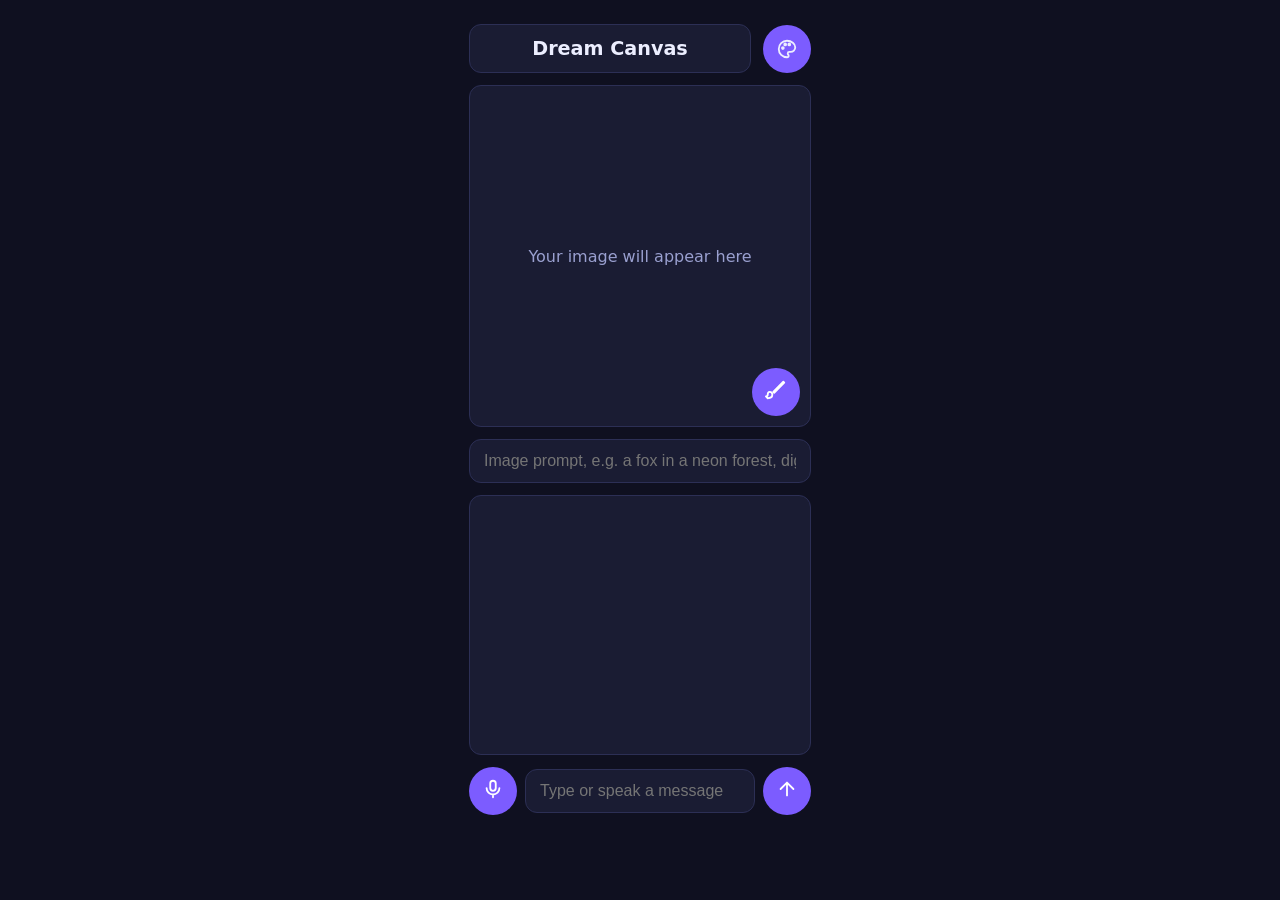
<file: mini-project-3/static/index.html>
<!DOCTYPE html>
<html lang="en">
<head>
<meta charset="UTF-8">
<meta name="viewport" content="width=device-width, initial-scale=1">
<title>Dream Canvas</title>
<style>
  :root { --bg:#0f1020; --card:#1a1c33; --line:#2c2f55; --accent:#7c5cff; --text:#eceeff; --muted:#9aa0d0; }
  * { box-sizing: border-box; }
  body { margin:0; min-height:100vh; display:flex; justify-content:center; background:var(--bg);
         color:var(--text); font-family: system-ui, sans-serif; }
  main { width:100%; max-width:390px; padding:24px; display:flex; flex-direction:column; gap:12px; }
  svg.ic { width:22px; height:22px; fill:none; stroke:currentColor; stroke-width:2;
           stroke-linecap:round; stroke-linejoin:round; }
  header { display:flex; align-items:center; gap:12px; }
  h1 { flex:1; margin:0; padding:12px 16px; font-size:1.2rem; text-align:center;
       background:var(--card); border:1px solid var(--line); border-radius:12px; }
  .logo { width:48px; height:48px; border-radius:50%; background:var(--accent);
          display:grid; place-items:center; font-size:1.5rem; }
  .box { background:var(--card); border:1px solid var(--line); border-radius:12px; }
  #imageBox { position:relative; aspect-ratio:1/1; display:grid; place-items:center; overflow:hidden; color:var(--muted); }
  #imageBox img { width:100%; height:100%; object-fit:cover; }
  #paintBtn { position:absolute; right:10px; bottom:10px; }
  #prompt, #message { width:100%; padding:12px 14px; border:1px solid var(--line); border-radius:12px;
         background:var(--card); color:var(--text); font-size:1rem; }
  #chat { height:260px; overflow-y:auto; padding:10px; display:flex; flex-direction:column; gap:8px; }
  .msg { max-width:85%; padding:8px 12px; border-radius:12px; font-size:.95rem; white-space:pre-wrap; }
  .user { align-self:flex-end; background:var(--accent); }
  .bot { align-self:flex-start; background:#2a2d52; }
  .bar { display:flex; gap:8px; align-items:center; }
  .round { width:48px; height:48px; border-radius:50%; border:none; background:var(--accent);
           color:white; font-size:1.2rem; cursor:pointer; flex:none; }
  .round:disabled { opacity:.5; cursor:wait; }
  .round.rec { background:#e5484d; animation:pulse 1s infinite; }
  @keyframes pulse { 50% { box-shadow:0 0 0 8px rgba(229,72,77,.25); } }
  #status { color:var(--muted); font-size:.8rem; min-height:1em; text-align:center; }
</style>
</head>
<body>
<main>
  <header>
    <h1>Dream Canvas</h1>
    <div class="logo"><svg class="ic" viewBox="0 0 24 24"><path d="M12 3a9 9 0 1 0 0 18c1.1 0 1.8-.8 1.8-1.7 0-.5-.2-.9-.5-1.2-.3-.3-.5-.7-.5-1.2 0-.9.8-1.7 1.7-1.7H16a5 5 0 0 0 5-5c0-4-4-7.2-9-7.2z"/><circle cx="7.5" cy="11" r="1"/><circle cx="10" cy="7" r="1"/><circle cx="14.5" cy="7" r="1"/></svg></div>
  </header>

  <div id="imageBox" class="box">
    <span id="placeholder">Your image will appear here</span>
    <button id="paintBtn" class="round" title="Generate image"><svg class="ic" viewBox="0 0 24 24"><path d="M3 21c3 0 5-1 5-4a3 3 0 0 0-3-3c-2 0-2 2-2 3 0 1-1 2-2 2z"/><path d="M9 14 20 3l1 1L10 15z"/></svg></button>
  </div>

  <input id="prompt" placeholder="Image prompt, e.g. a fox in a neon forest, digital art">

  <div id="chat" class="box"></div>

  <div class="bar">
    <button id="micBtn" class="round" title="Speak"><svg class="ic" viewBox="0 0 24 24"><rect x="9" y="3" width="6" height="11" rx="3"/><path d="M5 11a7 7 0 0 0 14 0M12 18v3"/></svg></button>
    <input id="message" placeholder="Type or speak a message">
    <button id="sendBtn" class="round" title="Send"><svg class="ic" viewBox="0 0 24 24"><path d="M12 19V5M5 12l7-7 7 7"/></svg></button>
  </div>
  <div id="status"></div>
</main>

<script>
const $ = id => document.getElementById(id);
const history = [];   // chat messages sent to the model
const status = t => $("status").textContent = t;

// ---------- Chat history UI ----------
function addMsg(role, text) {
  const d = document.createElement("div");
  d.className = "msg " + (role === "user" ? "user" : "bot");
  d.textContent = text;
  $("chat").appendChild(d);
  $("chat").scrollTop = $("chat").scrollHeight;
}

// ---------- Feature 2a: send message to chatbot ----------
async function sendMessage() {
  const text = $("message").value.trim();
  if (!text) return;
  $("message").value = "";
  addMsg("user", text);
  history.push({ role: "user", content: text });
  $("sendBtn").disabled = true;
  status("Chatbot is thinking...");
  try {
    const r = await fetch("/api/chat", {
      method: "POST", headers: { "Content-Type": "application/json" },
      body: JSON.stringify({ messages: history })
    });
    if (!r.ok) throw new Error(await r.text());
    const { reply } = await r.json();
    history.push({ role: "assistant", content: reply });
    addMsg("bot", reply);
    status("");
  } catch (e) { status("Chat error: " + e.message); }
  $("sendBtn").disabled = false;
}

// ---------- Feature 1: generate image from prompt ----------
async function paint() {
  const prompt = $("prompt").value.trim();
  if (!prompt) return status("Write an image prompt first.");
  $("paintBtn").disabled = true;
  status("Painting... (first run loads the model, be patient)");
  try {
    const r = await fetch("/api/image", {
      method: "POST", headers: { "Content-Type": "application/json" },
      body: JSON.stringify({ prompt })
    });
    if (!r.ok) throw new Error(await r.text());
    const { image } = await r.json();
    $("placeholder").remove?.();
    let img = $("imageBox").querySelector("img");
    if (!img) { img = document.createElement("img"); $("imageBox").prepend(img); }
    img.src = image;
    status("");
  } catch (e) { status("Image error: " + e.message); }
  $("paintBtn").disabled = false;
}

// ---------- Feature 2b: speech to text (Web Speech API) ----------
const SR = window.SpeechRecognition || window.webkitSpeechRecognition;
let rec = null;
$("micBtn").onclick = () => {
  if (!SR) return status("Speech recognition not supported. Use Chrome or Safari.");
  if (rec) { rec.stop(); return; }
  rec = new SR();
  rec.lang = "en-US";
  rec.interimResults = true;
  rec.onstart = () => { $("micBtn").classList.add("rec"); status("Listening..."); };
  rec.onresult = e => {
    $("message").value = Array.from(e.results).map(r => r[0].transcript).join("");
  };
  rec.onerror = e => status("Mic error: " + e.error);
  rec.onend = () => { rec = null; $("micBtn").classList.remove("rec"); status(""); };
  rec.start();
};

$("sendBtn").onclick = sendMessage;
$("message").addEventListener("keydown", e => { if (e.key === "Enter") sendMessage(); });
$("paintBtn").onclick = paint;
</script>
</body>
</html>
</file>
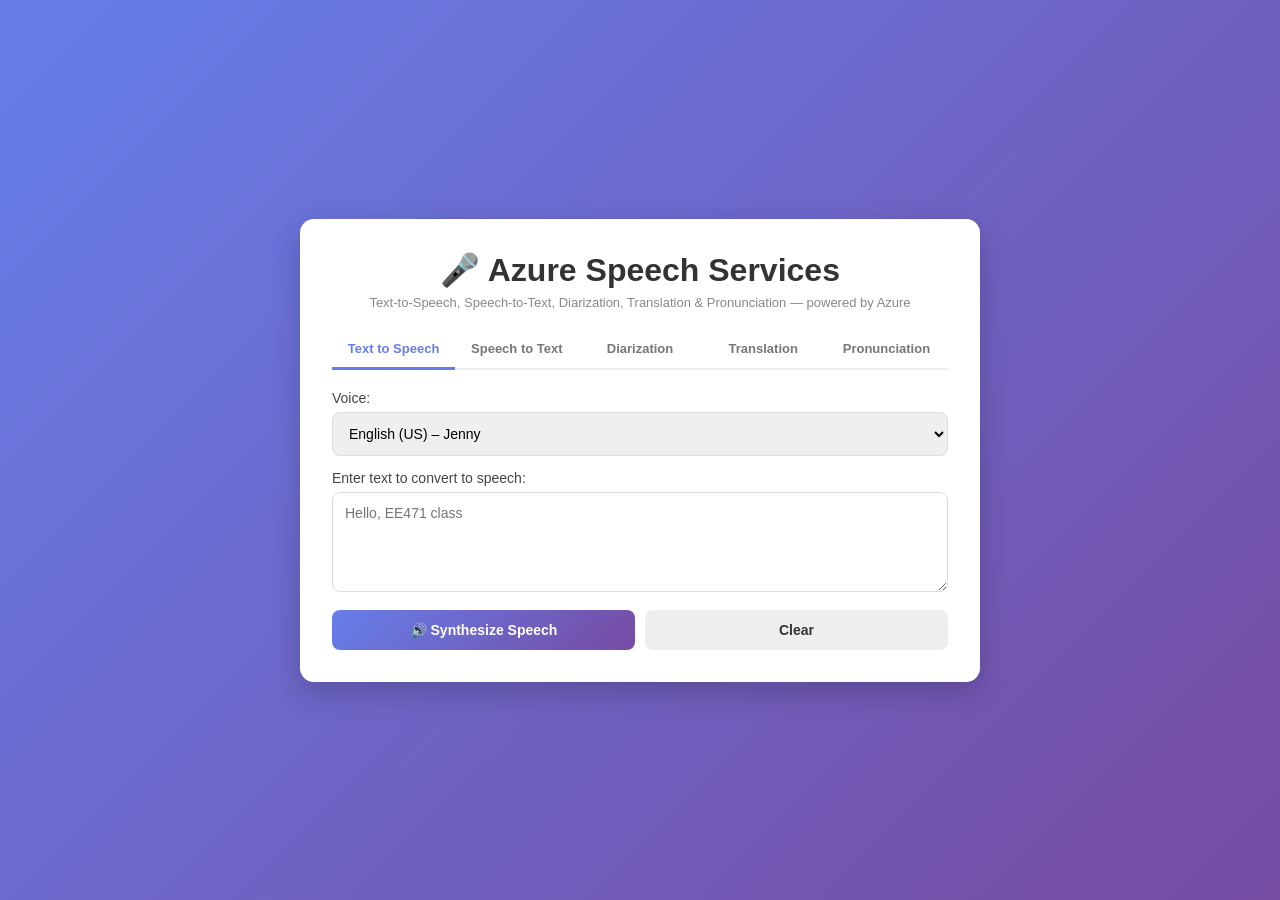
<file: Week-5-Task-1/templates/index.html>
<!DOCTYPE html>
<html lang="en">
<head>
  <meta charset="UTF-8">
  <meta name="viewport" content="width=device-width, initial-scale=1.0">
  <title>Azure Speech Services</title>
  <style>
    * { box-sizing: border-box; }
    body {
      margin: 0; min-height: 100vh; display: flex; align-items: center; justify-content: center;
      font-family: "Segoe UI", Arial, sans-serif;
      background: linear-gradient(135deg, #667eea 0%, #764ba2 100%);
      padding: 16px;
    }
    .card {
      background: #fff; border-radius: 14px; padding: 32px; width: 100%; max-width: 680px;
      box-shadow: 0 10px 30px rgba(0,0,0,.2);
    }
    h1 { text-align: center; margin: 0; color: #333; }
    .subtitle { text-align: center; color: #888; font-size: 13px; margin: 6px 0 20px; }

    /* Tabs */
    .tabs { display: flex; flex-wrap: wrap; border-bottom: 2px solid #eee; margin-bottom: 20px; }
    .tab {
      flex: 1; min-width: 110px; padding: 11px 6px; background: none; border: none; border-bottom: 3px solid transparent;
      margin-bottom: -2px; font-size: 13px; font-weight: 600; color: #777; cursor: pointer; border-radius: 0;
    }
    .tab.active { color: #667eea; border-bottom-color: #667eea; }
    .panel { display: none; }
    .panel.active { display: block; }
    .hint { font-size: 12.5px; color: #777; background: #f6f6fb; border-radius: 8px; padding: 10px 12px; margin: 0 0 14px; }

    label { font-size: 14px; color: #444; display: block; margin-bottom: 6px; }
    textarea, select {
      width: 100%; padding: 12px; border: 1px solid #ddd; border-radius: 8px; font-size: 14px;
      font-family: inherit;
    }
    textarea { height: 100px; resize: vertical; }
    select { margin-bottom: 14px; }
    .two { display: flex; gap: 10px; }
    .two > div { flex: 1; }
    .row { display: flex; gap: 10px; margin-top: 14px; flex-wrap: wrap; }
    button {
      flex: 1; padding: 12px; border: none; border-radius: 8px; font-size: 14px; cursor: pointer;
      font-weight: 600;
    }
    button:disabled { opacity: .5; cursor: not-allowed; }
    .primary { background: linear-gradient(135deg, #667eea, #764ba2); color: #fff; }
    .danger { background: #e53935; color: #fff; }
    .secondary { background: #eee; color: #333; }
    .file-input { flex: 1.4; padding: 9px; border: 1px solid #ddd; border-radius: 8px; font-size: 13px; min-width: 0; }

    .status { margin-top: 16px; padding: 12px; border-radius: 8px; font-size: 14px; text-align: center; display: none; }
    .status.ok { display: block; background: #e8f8ec; color: #2e7d32; border: 1px solid #c8ecd0; }
    .status.err { display: block; background: #fdecea; color: #c62828; border: 1px solid #f5c6c3; }
    .status.info { display: block; background: #eef2ff; color: #3949ab; border: 1px solid #d0d8ff; }
    .status.rec { display: block; background: #fdecea; color: #c62828; border: 1px solid #f5c6c3; text-align: left; }
    .dot { display: inline-block; width: 9px; height: 9px; border-radius: 50%; background: #e53935; margin-right: 6px;
           animation: blink 1s infinite; }
    @keyframes blink { 50% { opacity: .2; } }

    .result { margin-top: 16px; padding: 16px; border: 1px solid #cfe0ff; border-radius: 8px; background: #f3f8ff; display: none; }
    .result.grey { border-color: #e5e5e5; background: #fafafa; }
    .result h3 { margin: 0 0 10px; font-size: 15px; color: #444; }
    .result h4 { margin: 14px 0 6px; font-size: 13px; color: #666; }
    audio { width: 100%; }
    .preview { margin-top: 14px; display: none; }
    .download {
      display: block; text-align: center; margin-top: 12px; padding: 11px; border-radius: 8px;
      background: #3399ff; color: #fff; text-decoration: none; font-weight: 600; font-size: 14px;
    }
    .transcript { background: #fff; border: 1px solid #e3e3e3; border-radius: 6px; padding: 12px; font-size: 14px;
                  color: #333; min-height: 44px; white-space: pre-wrap; }
    .small-btn { margin-top: 10px; flex: none; padding: 8px 14px; background: #eee; color: #333; }

    /* Diarization */
    .seg { display: flex; gap: 10px; align-items: flex-start; padding: 8px 0; border-bottom: 1px solid #e8eefc; font-size: 14px; }
    .seg:last-child { border-bottom: none; }
    .speaker { flex: none; font-size: 12px; font-weight: 700; color: #fff; padding: 3px 9px; border-radius: 12px; }

    /* Pronunciation */
    .score { display: flex; align-items: center; gap: 10px; margin: 6px 0; font-size: 13px; }
    .score .name { width: 110px; color: #555; }
    .score .bar { flex: 1; height: 10px; background: #e6e9f2; border-radius: 6px; overflow: hidden; }
    .score .fill { height: 100%; border-radius: 6px; }
    .score .val { width: 38px; text-align: right; font-weight: 700; color: #333; }
    .words { line-height: 2.1; font-size: 15px; }
    .w { padding: 3px 6px; border-radius: 5px; margin-right: 3px; white-space: nowrap; }
    .w.good { background: #e3f6e8; color: #1e7a34; }
    .w.mid { background: #fff4d6; color: #8a6100; }
    .w.bad { background: #fde3e1; color: #b3261e; }
    .w.omit { background: #eee; color: #888; text-decoration: line-through; }
    .w.insert { background: #ffe9d1; color: #a35200; text-decoration: underline wavy; }
    .legend { font-size: 12px; color: #777; margin-top: 8px; }
    .legend span { margin-right: 6px; }
  </style>
</head>
<body>
  <div class="card">
    <h1>🎤 Azure Speech Services</h1>
    <p class="subtitle">Text-to-Speech, Speech-to-Text, Diarization, Translation &amp; Pronunciation — powered by Azure</p>

    <div class="tabs">
      <button class="tab active" data-panel="ttsPanel">Text to Speech</button>
      <button class="tab" data-panel="sttPanel">Speech to Text</button>
      <button class="tab" data-panel="diaPanel">Diarization</button>
      <button class="tab" data-panel="trPanel">Translation</button>
      <button class="tab" data-panel="paPanel">Pronunciation</button>
    </div>

    <!-- ===================== 1) TEXT TO SPEECH ===================== -->
    <section class="panel active" id="ttsPanel">
      <label for="voice">Voice:</label>
      <select id="voice">
        <option value="en-US-JennyNeural">English (US) – Jenny</option>
        <option value="en-US-GuyNeural">English (US) – Guy</option>
        <option value="tr-TR-EmelNeural">Türkçe – Emel</option>
        <option value="tr-TR-AhmetNeural">Türkçe – Ahmet</option>
      </select>

      <label for="text">Enter text to convert to speech:</label>
      <textarea id="text" placeholder="Hello, EE471 class"></textarea>

      <div class="row">
        <button class="primary" id="synthBtn">🔊 Synthesize Speech</button>
        <button class="secondary" id="ttsClearBtn">Clear</button>
      </div>

      <div class="status" id="ttsStatus"></div>

      <div class="result grey" id="ttsResult">
        <h3>Generated Audio:</h3>
        <audio id="ttsPlayer" controls></audio>
        <a class="download" id="downloadLink" download="speech.wav">⬇ Download Audio</a>
      </div>
    </section>

    <!-- ===================== 2) SPEECH TO TEXT ===================== -->
    <section class="panel" id="sttPanel">
      <label for="sttLang">Language:</label>
      <select id="sttLang">
        <option value="en-US">English (US)</option>
        <option value="tr-TR">Türkçe</option>
      </select>

      <label>Record or upload audio to convert to text:</label>
      <div class="audio-input" data-name="stt"></div>

      <div class="row">
        <button class="primary" id="sttGo" disabled>📝 Transcribe Audio</button>
        <button class="secondary" id="sttClear">Clear</button>
      </div>
      <div class="status" id="sttStatus"></div>

      <div class="result" id="sttResult">
        <h3>Transcription:</h3>
        <div class="transcript" id="sttText"></div>
        <button class="small-btn" id="sttCopy">📋 Copy Text</button>
      </div>
    </section>

    <!-- ===================== 3) DIARIZATION ===================== -->
    <section class="panel" id="diaPanel">
      <p class="hint">Real-time diarization separates <b>who said what</b>. Record a conversation with two or more people
        (or upload one) and each sentence is labelled with its speaker.</p>

      <label for="diaLang">Language:</label>
      <select id="diaLang">
        <option value="en-US">English (US)</option>
        <option value="tr-TR">Türkçe</option>
      </select>

      <label>Record or upload a conversation:</label>
      <div class="audio-input" data-name="dia"></div>

      <div class="row">
        <button class="primary" id="diaGo" disabled>👥 Identify Speakers</button>
        <button class="secondary" id="diaClear">Clear</button>
      </div>
      <div class="status" id="diaStatus"></div>

      <div class="result" id="diaResult">
        <h3>Conversation:</h3>
        <div id="diaList"></div>
      </div>
    </section>

    <!-- ===================== 4) TRANSLATION ===================== -->
    <section class="panel" id="trPanel">
      <p class="hint">Speak in one language and get the text — and the voice — in another.</p>

      <div class="two">
        <div>
          <label for="trFrom">Spoken language:</label>
          <select id="trFrom">
            <option value="tr-TR">Türkçe</option>
            <option value="en-US">English (US)</option>
            <option value="de-DE">Deutsch</option>
            <option value="fr-FR">Français</option>
            <option value="es-ES">Español</option>
          </select>
        </div>
        <div>
          <label for="trTo">Translate to:</label>
          <select id="trTo">
            <option value="en">English</option>
            <option value="tr">Türkçe</option>
            <option value="de">Deutsch</option>
            <option value="fr">Français</option>
            <option value="es">Español</option>
          </select>
        </div>
      </div>

      <label>Record or upload speech:</label>
      <div class="audio-input" data-name="tr"></div>

      <div class="row">
        <button class="primary" id="trGo" disabled>🌍 Translate Speech</button>
        <button class="secondary" id="trClear">Clear</button>
      </div>
      <div class="status" id="trStatus"></div>

      <div class="result" id="trResult">
        <h4>Original:</h4>
        <div class="transcript" id="trOriginal"></div>
        <h4>Translation:</h4>
        <div class="transcript" id="trTranslation"></div>
        <button class="small-btn" id="trSpeak">🔊 Speak Translation</button>
        <audio id="trPlayer" class="preview" controls></audio>
      </div>
    </section>

    <!-- ===================== 5) PRONUNCIATION ===================== -->
    <section class="panel" id="paPanel">
      <p class="hint">Read the sentence below out loud. Azure scores your accuracy, fluency, completeness
        and prosody, and colours every word.</p>

      <label for="paLang">Language:</label>
      <select id="paLang">
        <option value="en-US">English (US)</option>
        <option value="en-GB">English (UK)</option>
      </select>

      <label for="paRef">Reference sentence:</label>
      <textarea id="paRef">The quick brown fox jumps over the lazy dog.</textarea>

      <label style="margin-top:12px">Record yourself reading it (or upload):</label>
      <div class="audio-input" data-name="pa"></div>

      <div class="row">
        <button class="primary" id="paGo" disabled>🎯 Assess Pronunciation</button>
        <button class="secondary" id="paClear">Clear</button>
      </div>
      <div class="status" id="paStatus"></div>

      <div class="result" id="paResult">
        <h3>Scores:</h3>
        <div id="paScores"></div>
        <h4>Word by word:</h4>
        <div class="words" id="paWords"></div>
        <div class="legend">
          <span class="w good">≥ 80</span><span class="w mid">60–79</span><span class="w bad">&lt; 60</span>
          <span class="w omit">omitted</span><span class="w insert">inserted</span>
        </div>
        <h4>What Azure heard:</h4>
        <div class="transcript" id="paHeard"></div>
      </div>
    </section>
  </div>

  <script>
    const $ = id => document.getElementById(id);

    function showStatus(el, msg, type) {
      el.innerHTML = msg;
      el.className = "status " + type;
    }

    // ---------------- Tabs ----------------
    document.querySelectorAll(".tab").forEach(tab => {
      tab.addEventListener("click", () => {
        document.querySelectorAll(".tab").forEach(t => t.classList.remove("active"));
        document.querySelectorAll(".panel").forEach(p => p.classList.remove("active"));
        tab.classList.add("active");
        $(tab.dataset.panel).classList.add("active");
      });
    });

    // ================= TEXT TO SPEECH =================
    let ttsUrl = null;

    async function synthesize(text, voice) {
      const res = await fetch("/synthesize", {
        method: "POST",
        headers: { "Content-Type": "application/json" },
        body: JSON.stringify({ text, voice })
      });
      if (!res.ok) {
        const err = await res.json().catch(() => ({}));
        throw new Error(err.error || "Server error");
      }
      return URL.createObjectURL(await res.blob());
    }

    $("synthBtn").addEventListener("click", async () => {
      const text = $("text").value.trim();
      const status = $("ttsStatus");
      if (!text) { showStatus(status, "Please enter some text.", "err"); return; }

      $("synthBtn").disabled = true;
      showStatus(status, "Synthesizing...", "info");
      try {
        if (ttsUrl) URL.revokeObjectURL(ttsUrl);
        ttsUrl = await synthesize(text, $("voice").value);
        $("ttsPlayer").src = ttsUrl;
        $("downloadLink").href = ttsUrl;
        $("ttsResult").style.display = "block";
        $("ttsPlayer").play();
        showStatus(status, "✓ Speech synthesized successfully!", "ok");
      } catch (e) {
        showStatus(status, "✗ " + e.message, "err");
      } finally {
        $("synthBtn").disabled = false;
      }
    });

    $("ttsClearBtn").addEventListener("click", () => {
      $("text").value = "";
      $("ttsStatus").className = "status";
      $("ttsResult").style.display = "none";
      $("ttsPlayer").removeAttribute("src");
    });

    // ================= SHARED: audio input (record / upload) =================
    // Every speech tab uses the same Record / Stop / Choose File block.
    // makeAudioInput builds it inside <div class="audio-input" data-name="..."> and
    // remembers the chosen audio for that tab.
    const audioInputs = {};

    function makeAudioInput(box) {
      const name = box.dataset.name;
      box.innerHTML = `
        <div class="row" style="margin-top:0">
          <button class="primary rec-start">🎙️ Start Recording</button>
          <button class="danger rec-stop" disabled>⏹ Stop Recording</button>
          <input class="file-input" type="file" accept="audio/*">
        </div>
        <audio class="preview" controls></audio>`;

      const startBtn = box.querySelector(".rec-start");
      const stopBtn = box.querySelector(".rec-stop");
      const fileInput = box.querySelector("input");
      const preview = box.querySelector("audio");
      const goBtn = $(name + "Go");
      const status = $(name + "Status");

      const state = { blob: null, recorder: null, chunks: [] };

      function setAudio(blob) {
        state.blob = blob;
        preview.src = URL.createObjectURL(blob);
        preview.style.display = "block";
        goBtn.disabled = false;
      }

      startBtn.addEventListener("click", async () => {
        try {
          const stream = await navigator.mediaDevices.getUserMedia({ audio: true });
          state.recorder = new MediaRecorder(stream);
          state.chunks = [];
          state.recorder.ondataavailable = e => { if (e.data.size > 0) state.chunks.push(e.data); };
          state.recorder.onstop = () => {
            stream.getTracks().forEach(t => t.stop());       // release the mic
            setAudio(new Blob(state.chunks, { type: state.recorder.mimeType }));
            showStatus(status, "Recording finished. Press the button below.", "info");
          };
          state.recorder.start();
          fileInput.value = "";
          startBtn.disabled = true;
          stopBtn.disabled = false;
          goBtn.disabled = true;
          showStatus(status, '<span class="dot"></span>Recording...', "rec");
        } catch (e) {
          showStatus(status, "✗ Microphone access denied: " + e.message, "err");
        }
      });

      stopBtn.addEventListener("click", () => {
        if (state.recorder && state.recorder.state === "recording") state.recorder.stop();
        startBtn.disabled = false;
        stopBtn.disabled = true;
      });

      fileInput.addEventListener("change", () => {
        const f = fileInput.files[0];
        if (f) { setAudio(f); showStatus(status, "File selected: " + f.name, "info"); }
      });

      state.reset = () => {
        state.blob = null;
        fileInput.value = "";
        preview.removeAttribute("src");
        preview.style.display = "none";
        goBtn.disabled = true;
        status.className = "status";
      };

      audioInputs[name] = state;
    }

    document.querySelectorAll(".audio-input").forEach(makeAudioInput);

    // ================= SHARED: convert any audio to 16 kHz mono WAV =================
    // Azure reads WAV most reliably, so we convert in the browser (no ffmpeg needed).
    async function toWav16k(blob) {
      const ctx = new AudioContext();
      const decoded = await ctx.decodeAudioData(await blob.arrayBuffer());
      ctx.close();

      const rate = 16000;
      const offline = new OfflineAudioContext(1, Math.ceil(decoded.duration * rate), rate);
      const src = offline.createBufferSource();
      src.buffer = decoded;
      src.connect(offline.destination);
      src.start();
      const rendered = await offline.startRendering();
      return encodeWav(rendered.getChannelData(0), rate);
    }

    function encodeWav(samples, rate) {
      const buffer = new ArrayBuffer(44 + samples.length * 2);
      const view = new DataView(buffer);
      const writeStr = (off, s) => { for (let i = 0; i < s.length; i++) view.setUint8(off + i, s.charCodeAt(i)); };

      writeStr(0, "RIFF"); view.setUint32(4, 36 + samples.length * 2, true); writeStr(8, "WAVE");
      writeStr(12, "fmt "); view.setUint32(16, 16, true); view.setUint16(20, 1, true);  // PCM
      view.setUint16(22, 1, true);                                                     // mono
      view.setUint32(24, rate, true); view.setUint32(28, rate * 2, true);
      view.setUint16(32, 2, true); view.setUint16(34, 16, true);                       // 16-bit
      writeStr(36, "data"); view.setUint32(40, samples.length * 2, true);

      let off = 44;
      for (let i = 0; i < samples.length; i++, off += 2) {
        const s = Math.max(-1, Math.min(1, samples[i]));
        view.setInt16(off, s < 0 ? s * 0x8000 : s * 0x7FFF, true);
      }
      return new Blob([view], { type: "audio/wav" });
    }

    // ================= SHARED: send audio + extra fields to an endpoint =================
    async function sendAudio(name, url, fields, busyText) {
      const state = audioInputs[name];
      const status = $(name + "Status");
      const goBtn = $(name + "Go");
      if (!state.blob) { showStatus(status, "Please record or upload audio first.", "err"); return null; }

      goBtn.disabled = true;
      showStatus(status, busyText, "info");
      try {
        const form = new FormData();
        form.append("audio", await toWav16k(state.blob), "audio.wav");
        for (const [k, v] of Object.entries(fields)) form.append(k, v);

        const res = await fetch(url, { method: "POST", body: form });
        const data = await res.json().catch(() => ({}));
        if (!res.ok) throw new Error(data.error || "Server error");
        return data;
      } catch (e) {
        showStatus(status, "✗ " + e.message, "err");
        return null;
      } finally {
        goBtn.disabled = false;
      }
    }

    // ================= SPEECH TO TEXT =================
    $("sttGo").addEventListener("click", async () => {
      const data = await sendAudio("stt", "/transcribe", { language: $("sttLang").value }, "Transcribing...");
      if (!data) return;
      $("sttText").textContent = data.text;
      $("sttResult").style.display = "block";
      showStatus($("sttStatus"), "✓ Audio transcribed successfully!", "ok");
    });

    $("sttCopy").addEventListener("click", async () => {
      await navigator.clipboard.writeText($("sttText").textContent);
      showStatus($("sttStatus"), "✓ Copied to clipboard!", "ok");
    });

    $("sttClear").addEventListener("click", () => {
      audioInputs.stt.reset();
      $("sttResult").style.display = "none";
      $("sttText").textContent = "";
    });

    // ================= DIARIZATION =================
    const speakerColors = ["#667eea", "#e5734a", "#2e9e6a", "#c2408f", "#d4a017", "#3a8fd6"];

    $("diaGo").addEventListener("click", async () => {
      const data = await sendAudio("dia", "/diarize", { language: $("diaLang").value }, "Identifying speakers...");
      if (!data) return;

      const speakers = [];                       // order of first appearance
      const list = $("diaList");
      list.innerHTML = "";
      data.segments.forEach(seg => {
        if (!speakers.includes(seg.speaker)) speakers.push(seg.speaker);
        const idx = speakers.indexOf(seg.speaker);
        const row = document.createElement("div");
        row.className = "seg";
        const badge = document.createElement("span");
        badge.className = "speaker";
        badge.style.background = speakerColors[idx % speakerColors.length];
        badge.textContent = seg.speaker === "Unknown" ? "Unknown" : "Speaker " + (idx + 1);
        const text = document.createElement("span");
        text.textContent = seg.text;
        row.append(badge, text);
        list.appendChild(row);
      });

      $("diaResult").style.display = "block";
      showStatus($("diaStatus"), `✓ Found ${speakers.length} speaker(s) in ${data.segments.length} sentence(s).`, "ok");
    });

    $("diaClear").addEventListener("click", () => {
      audioInputs.dia.reset();
      $("diaResult").style.display = "none";
      $("diaList").innerHTML = "";
    });

    // ================= TRANSLATION =================
    const voiceFor = {
      en: "en-US-JennyNeural", tr: "tr-TR-EmelNeural", de: "de-DE-KatjaNeural",
      fr: "fr-FR-DeniseNeural", es: "es-ES-ElviraNeural"
    };

    $("trGo").addEventListener("click", async () => {
      const data = await sendAudio("tr", "/translate",
        { source: $("trFrom").value, target: $("trTo").value }, "Translating...");
      if (!data) return;
      $("trOriginal").textContent = data.original;
      $("trTranslation").textContent = data.translation;
      $("trPlayer").style.display = "none";
      $("trResult").style.display = "block";
      showStatus($("trStatus"), "✓ Speech translated successfully!", "ok");
    });

    // Reuse the Text-to-Speech endpoint to read the translation out loud
    $("trSpeak").addEventListener("click", async () => {
      const text = $("trTranslation").textContent.trim();
      if (!text) return;
      $("trSpeak").disabled = true;
      try {
        $("trPlayer").src = await synthesize(text, voiceFor[$("trTo").value]);
        $("trPlayer").style.display = "block";
        $("trPlayer").play();
      } catch (e) {
        showStatus($("trStatus"), "✗ " + e.message, "err");
      } finally {
        $("trSpeak").disabled = false;
      }
    });

    $("trClear").addEventListener("click", () => {
      audioInputs.tr.reset();
      $("trResult").style.display = "none";
      $("trOriginal").textContent = "";
      $("trTranslation").textContent = "";
    });

    // ================= PRONUNCIATION ASSESSMENT =================
    function scoreColor(v) { return v >= 80 ? "#2e9e6a" : v >= 60 ? "#e0a100" : "#d64541"; }

    $("paGo").addEventListener("click", async () => {
      const reference = $("paRef").value.trim();
      if (!reference) { showStatus($("paStatus"), "Please enter the reference sentence.", "err"); return; }

      const data = await sendAudio("pa", "/pronunciation",
        { reference, language: $("paLang").value }, "Assessing pronunciation...");
      if (!data) return;

      // Score bars
      const scores = $("paScores");
      scores.innerHTML = "";
      for (const [name, value] of Object.entries(data.scores)) {
        if (value === null || value === undefined) continue;
        const v = Math.round(value);
        scores.insertAdjacentHTML("beforeend", `
          <div class="score">
            <span class="name">${name}</span>
            <span class="bar"><span class="fill" style="display:block;width:${v}%;background:${scoreColor(v)}"></span></span>
            <span class="val">${v}</span>
          </div>`);
      }

      // Coloured words
      const words = $("paWords");
      words.innerHTML = "";
      data.words.forEach(w => {
        const span = document.createElement("span");
        let cls = w.score >= 80 ? "good" : w.score >= 60 ? "mid" : "bad";
        if (w.error === "Omission") cls = "omit";
        if (w.error === "Insertion") cls = "insert";
        span.className = "w " + cls;
        span.textContent = w.word;
        span.title = `${w.word}: ${Math.round(w.score)}${w.error && w.error !== "None" ? " (" + w.error + ")" : ""}`;
        words.appendChild(span);
      });

      $("paHeard").textContent = data.recognized;
      $("paResult").style.display = "block";
      showStatus($("paStatus"), "✓ Pronunciation assessed!", "ok");
    });

    $("paClear").addEventListener("click", () => {
      audioInputs.pa.reset();
      $("paResult").style.display = "none";
    });
  </script>
</body>
</html>
</file>
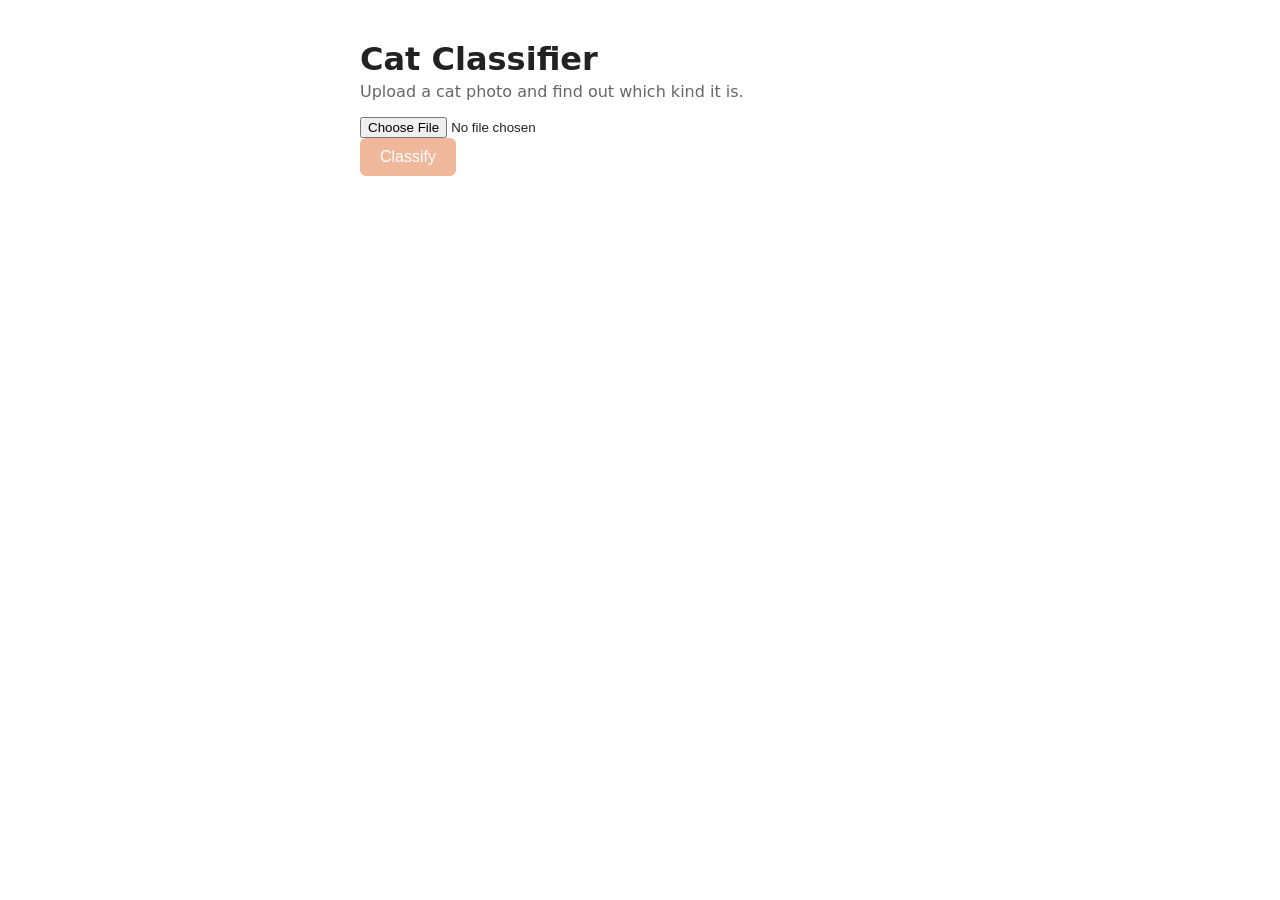
<file: Week-6/Task-2-cat-classifier/website/templates/index.html>
<!DOCTYPE html>
<html lang="en">
<head>
  <meta charset="UTF-8">
  <meta name="viewport" content="width=device-width, initial-scale=1">
  <title>Cat Classifier</title>
  <style>
    body { font-family: system-ui, sans-serif; max-width: 560px; margin: 40px auto; padding: 0 16px; color: #222; }
    h1 { margin-bottom: 4px; }
    p.sub { color: #666; margin-top: 0; }
    #preview { display: none; max-width: 100%; max-height: 320px; margin: 16px 0; border-radius: 8px; }
    button { background: #e2733a; color: #fff; border: 0; padding: 10px 20px; border-radius: 6px; font-size: 16px; cursor: pointer; }
    button:disabled { opacity: .5; cursor: default; }
    #result { margin-top: 20px; }
    .verdict { font-size: 20px; font-weight: 600; }
    table { border-collapse: collapse; margin-top: 10px; width: 100%; }
    td { padding: 6px 8px; border-bottom: 1px solid #eee; }
    .error { color: #b00020; }
  </style>
</head>
<body>
  <h1>Cat Classifier</h1>
  <p class="sub">Upload a cat photo and find out which kind it is.</p>

  <input type="file" id="file" accept="image/*">
  <img id="preview" alt="Preview">
  <div><button id="go" disabled>Classify</button></div>

  <div id="result"></div>

  <script>
    const fileInput = document.getElementById("file");
    const preview = document.getElementById("preview");
    const button = document.getElementById("go");
    const result = document.getElementById("result");

    // Show a preview and enable the button once a file is chosen
    fileInput.addEventListener("change", () => {
      const file = fileInput.files[0];
      if (!file) return;
      preview.src = URL.createObjectURL(file);
      preview.style.display = "block";
      button.disabled = false;
      result.innerHTML = "";
    });

    // Send the image to our Flask backend, which asks the Cog container
    button.addEventListener("click", async () => {
      const form = new FormData();
      form.append("image", fileInput.files[0]);
      button.disabled = true;
      result.textContent = "Classifying...";

      try {
        const response = await fetch("/classify", { method: "POST", body: form });
        const data = await response.json();
        if (!response.ok) throw new Error(data.error || "Request failed");

        const rows = data.top5.map(
          (item) => `<tr><td>${item.class}</td><td>${(item.confidence * 100).toFixed(1)}%</td></tr>`
        ).join("");
        const verdict = data.is_cat
          ? `It looks like a cat: <b>${data.predicted_class}</b> (${(data.confidence * 100).toFixed(1)}%)`
          : `This does not look like a cat. Best guess: <b>${data.predicted_class}</b> (${(data.confidence * 100).toFixed(1)}%)`;
        result.innerHTML = `<div class="verdict">${verdict}</div><table>${rows}</table>`;
      } catch (error) {
        result.innerHTML = `<div class="error">${error.message}</div>`;
      } finally {
        button.disabled = false;
      }
    });
  </script>
</body>
</html>
</file>
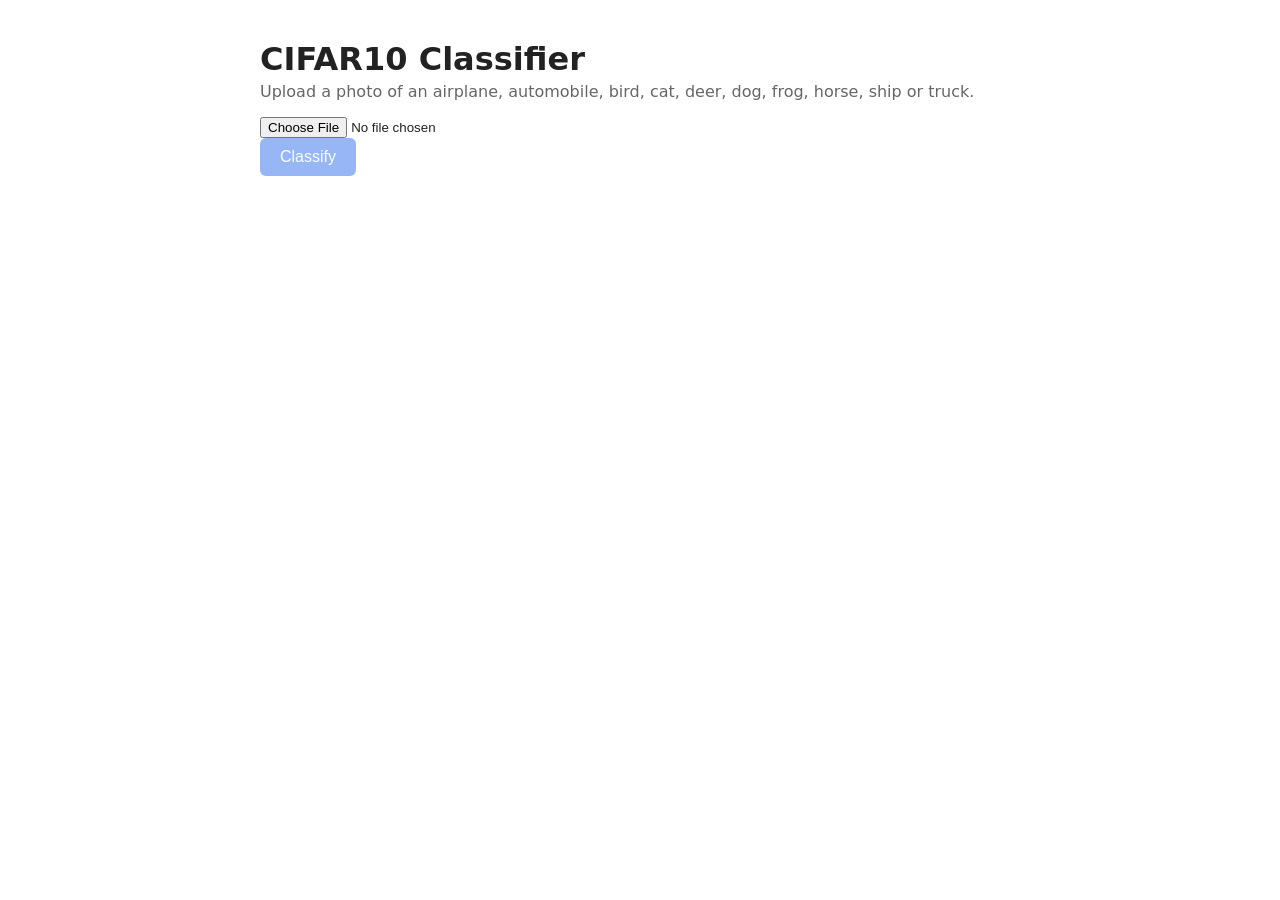
<file: Week-7/cifar10/website/templates/index.html>
<!DOCTYPE html>
<html lang="en">
<head>
  <meta charset="UTF-8">
  <meta name="viewport" content="width=device-width, initial-scale=1">
  <title>CIFAR10 Classifier</title>
  <style>
    body { font-family: system-ui, sans-serif; max-width: 760px; margin: 40px auto; padding: 0 16px; color: #222; }
    h1 { margin-bottom: 4px; }
    p.sub { color: #666; margin-top: 0; }
    #preview { display: none; max-width: 100%; max-height: 280px; margin: 16px 0; border-radius: 8px; }
    button { background: #2f6fed; color: #fff; border: 0; padding: 10px 20px; border-radius: 6px; font-size: 16px; cursor: pointer; }
    button:disabled { opacity: .5; cursor: default; }
    #results { display: flex; gap: 20px; margin-top: 20px; flex-wrap: wrap; }
    .card { flex: 1 1 280px; border: 1px solid #e3e3e3; border-radius: 8px; padding: 14px; }
    .card h2 { margin: 0 0 8px; font-size: 16px; color: #555; }
    .verdict { font-size: 20px; font-weight: 600; }
    table { border-collapse: collapse; margin-top: 10px; width: 100%; }
    td { padding: 6px 8px; border-bottom: 1px solid #eee; }
    .error { color: #b00020; }
  </style>
</head>
<body>
  <h1>CIFAR10 Classifier</h1>
  <p class="sub">Upload a photo of an airplane, automobile, bird, cat, deer, dog, frog, horse, ship or truck.</p>

  <input type="file" id="file" accept="image/*">
  <img id="preview" alt="Preview">
  <div><button id="go" disabled>Classify</button></div>

  <div id="results"></div>

  <script>
    const MODELS = {{ models | tojson }};
    const fileInput = document.getElementById("file");
    const preview = document.getElementById("preview");
    const button = document.getElementById("go");
    const results = document.getElementById("results");

    // Show a preview and enable the button once a file is chosen
    fileInput.addEventListener("change", () => {
      const file = fileInput.files[0];
      if (!file) return;
      preview.src = URL.createObjectURL(file);
      preview.style.display = "block";
      button.disabled = false;
      results.innerHTML = "";
    });

    // Build the result card of one model
    function renderCard(name, data) {
      if (data.error) {
        return `<div class="card"><h2>${name}</h2><div class="error">${data.error}</div></div>`;
      }
      const rows = data.top5.map(
        (item) => `<tr><td>${item.class}</td><td>${(item.confidence * 100).toFixed(1)}%</td></tr>`
      ).join("");
      return `<div class="card"><h2>${name}</h2>
        <div class="verdict">${data.predicted_class} (${(data.confidence * 100).toFixed(1)}%)</div>
        <table>${rows}</table></div>`;
    }

    // Send the image to our Flask backend, which asks the Cog container(s)
    button.addEventListener("click", async () => {
      const form = new FormData();
      form.append("image", fileInput.files[0]);
      button.disabled = true;
      results.textContent = "Classifying...";

      try {
        const response = await fetch("/classify", { method: "POST", body: form });
        const data = await response.json();
        if (!response.ok) throw new Error(data.error || "Request failed");
        results.innerHTML = MODELS.map((name) => renderCard(name, data[name])).join("");
      } catch (error) {
        results.innerHTML = `<div class="error">${error.message}</div>`;
      } finally {
        button.disabled = false;
      }
    });
  </script>
</body>
</html>
</file>
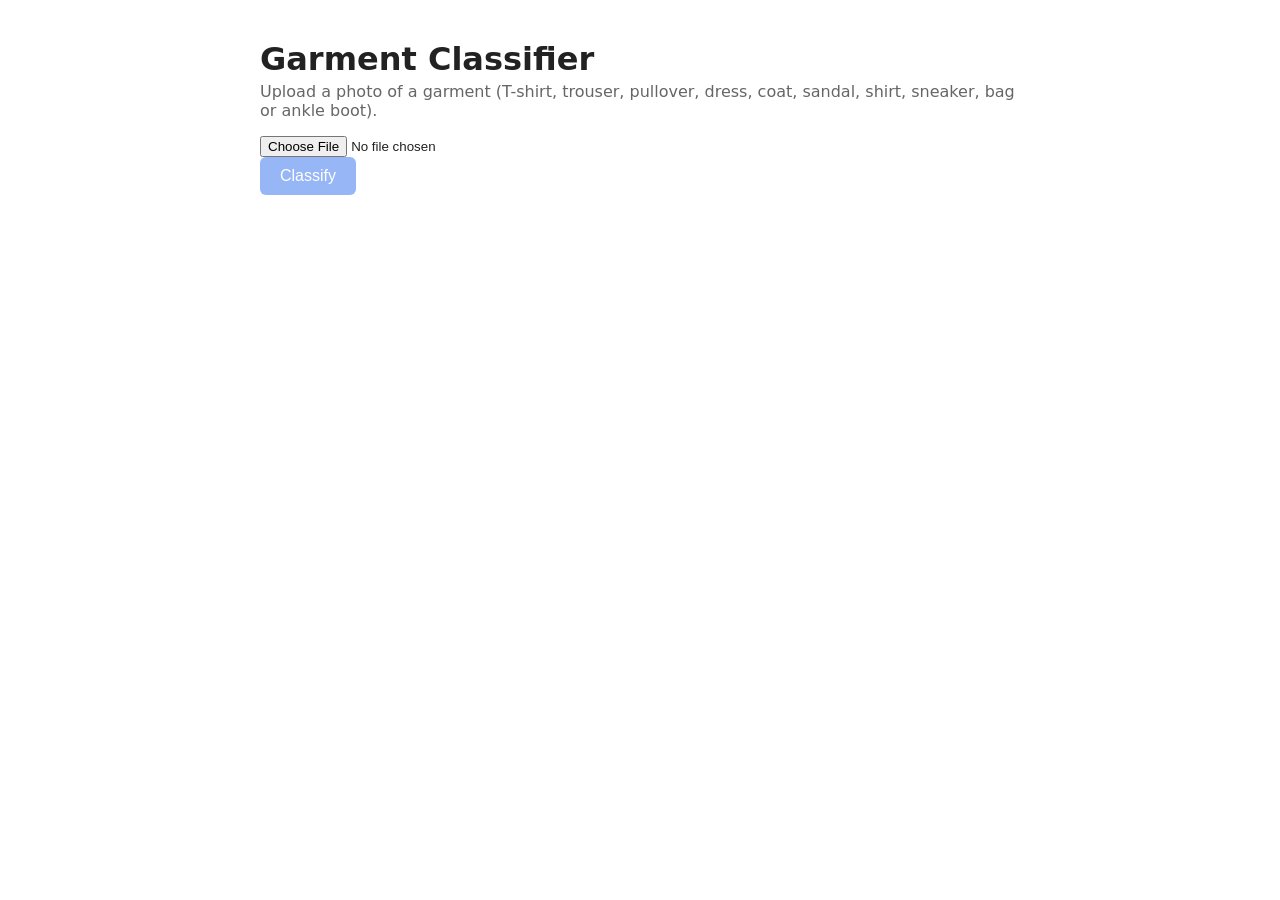
<file: Week-7/fashion-mnist/website/templates/index.html>
<!DOCTYPE html>
<html lang="en">
<head>
  <meta charset="UTF-8">
  <meta name="viewport" content="width=device-width, initial-scale=1">
  <title>Garment Classifier</title>
  <style>
    body { font-family: system-ui, sans-serif; max-width: 760px; margin: 40px auto; padding: 0 16px; color: #222; }
    h1 { margin-bottom: 4px; }
    p.sub { color: #666; margin-top: 0; }
    #preview { display: none; max-width: 100%; max-height: 280px; margin: 16px 0; border-radius: 8px; }
    button { background: #2f6fed; color: #fff; border: 0; padding: 10px 20px; border-radius: 6px; font-size: 16px; cursor: pointer; }
    button:disabled { opacity: .5; cursor: default; }
    #results { display: flex; gap: 20px; margin-top: 20px; flex-wrap: wrap; }
    .card { flex: 1 1 280px; border: 1px solid #e3e3e3; border-radius: 8px; padding: 14px; }
    .card h2 { margin: 0 0 8px; font-size: 16px; color: #555; }
    .verdict { font-size: 20px; font-weight: 600; }
    table { border-collapse: collapse; margin-top: 10px; width: 100%; }
    td { padding: 6px 8px; border-bottom: 1px solid #eee; }
    .error { color: #b00020; }
  </style>
</head>
<body>
  <h1>Garment Classifier</h1>
  <p class="sub">Upload a photo of a garment (T-shirt, trouser, pullover, dress, coat, sandal, shirt, sneaker, bag or ankle boot).</p>

  <input type="file" id="file" accept="image/*">
  <img id="preview" alt="Preview">
  <div><button id="go" disabled>Classify</button></div>

  <div id="results"></div>

  <script>
    const MODELS = {{ models | tojson }};
    const fileInput = document.getElementById("file");
    const preview = document.getElementById("preview");
    const button = document.getElementById("go");
    const results = document.getElementById("results");

    // Show a preview and enable the button once a file is chosen
    fileInput.addEventListener("change", () => {
      const file = fileInput.files[0];
      if (!file) return;
      preview.src = URL.createObjectURL(file);
      preview.style.display = "block";
      button.disabled = false;
      results.innerHTML = "";
    });

    // Build the result card of one model
    function renderCard(name, data) {
      if (data.error) {
        return `<div class="card"><h2>${name}</h2><div class="error">${data.error}</div></div>`;
      }
      const rows = data.top5.map(
        (item) => `<tr><td>${item.class}</td><td>${(item.confidence * 100).toFixed(1)}%</td></tr>`
      ).join("");
      return `<div class="card"><h2>${name}</h2>
        <div class="verdict">${data.predicted_class} (${(data.confidence * 100).toFixed(1)}%)</div>
        <table>${rows}</table></div>`;
    }

    // Send the image to our Flask backend, which asks the Cog container(s)
    button.addEventListener("click", async () => {
      const form = new FormData();
      form.append("image", fileInput.files[0]);
      button.disabled = true;
      results.textContent = "Classifying...";

      try {
        const response = await fetch("/classify", { method: "POST", body: form });
        const data = await response.json();
        if (!response.ok) throw new Error(data.error || "Request failed");
        results.innerHTML = MODELS.map((name) => renderCard(name, data[name])).join("");
      } catch (error) {
        results.innerHTML = `<div class="error">${error.message}</div>`;
      } finally {
        button.disabled = false;
      }
    });
  </script>
</body>
</html>
</file>
